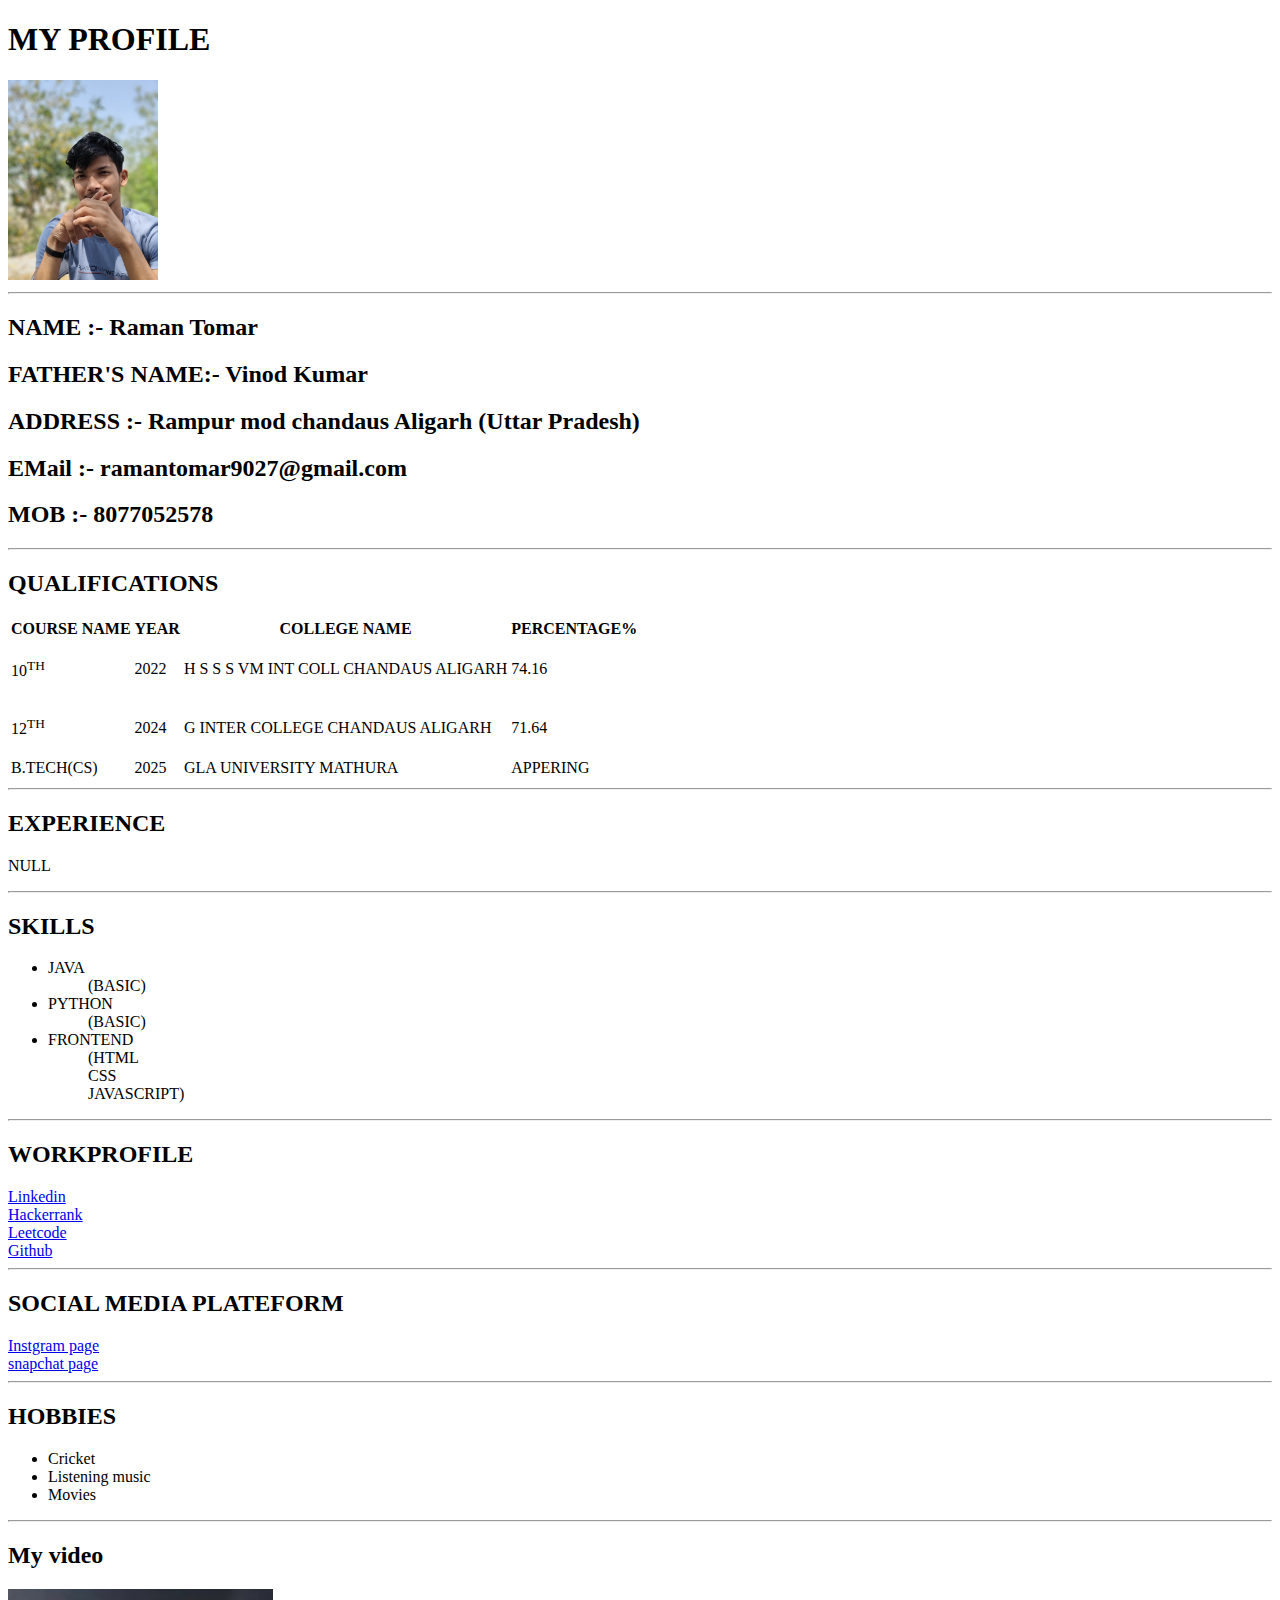
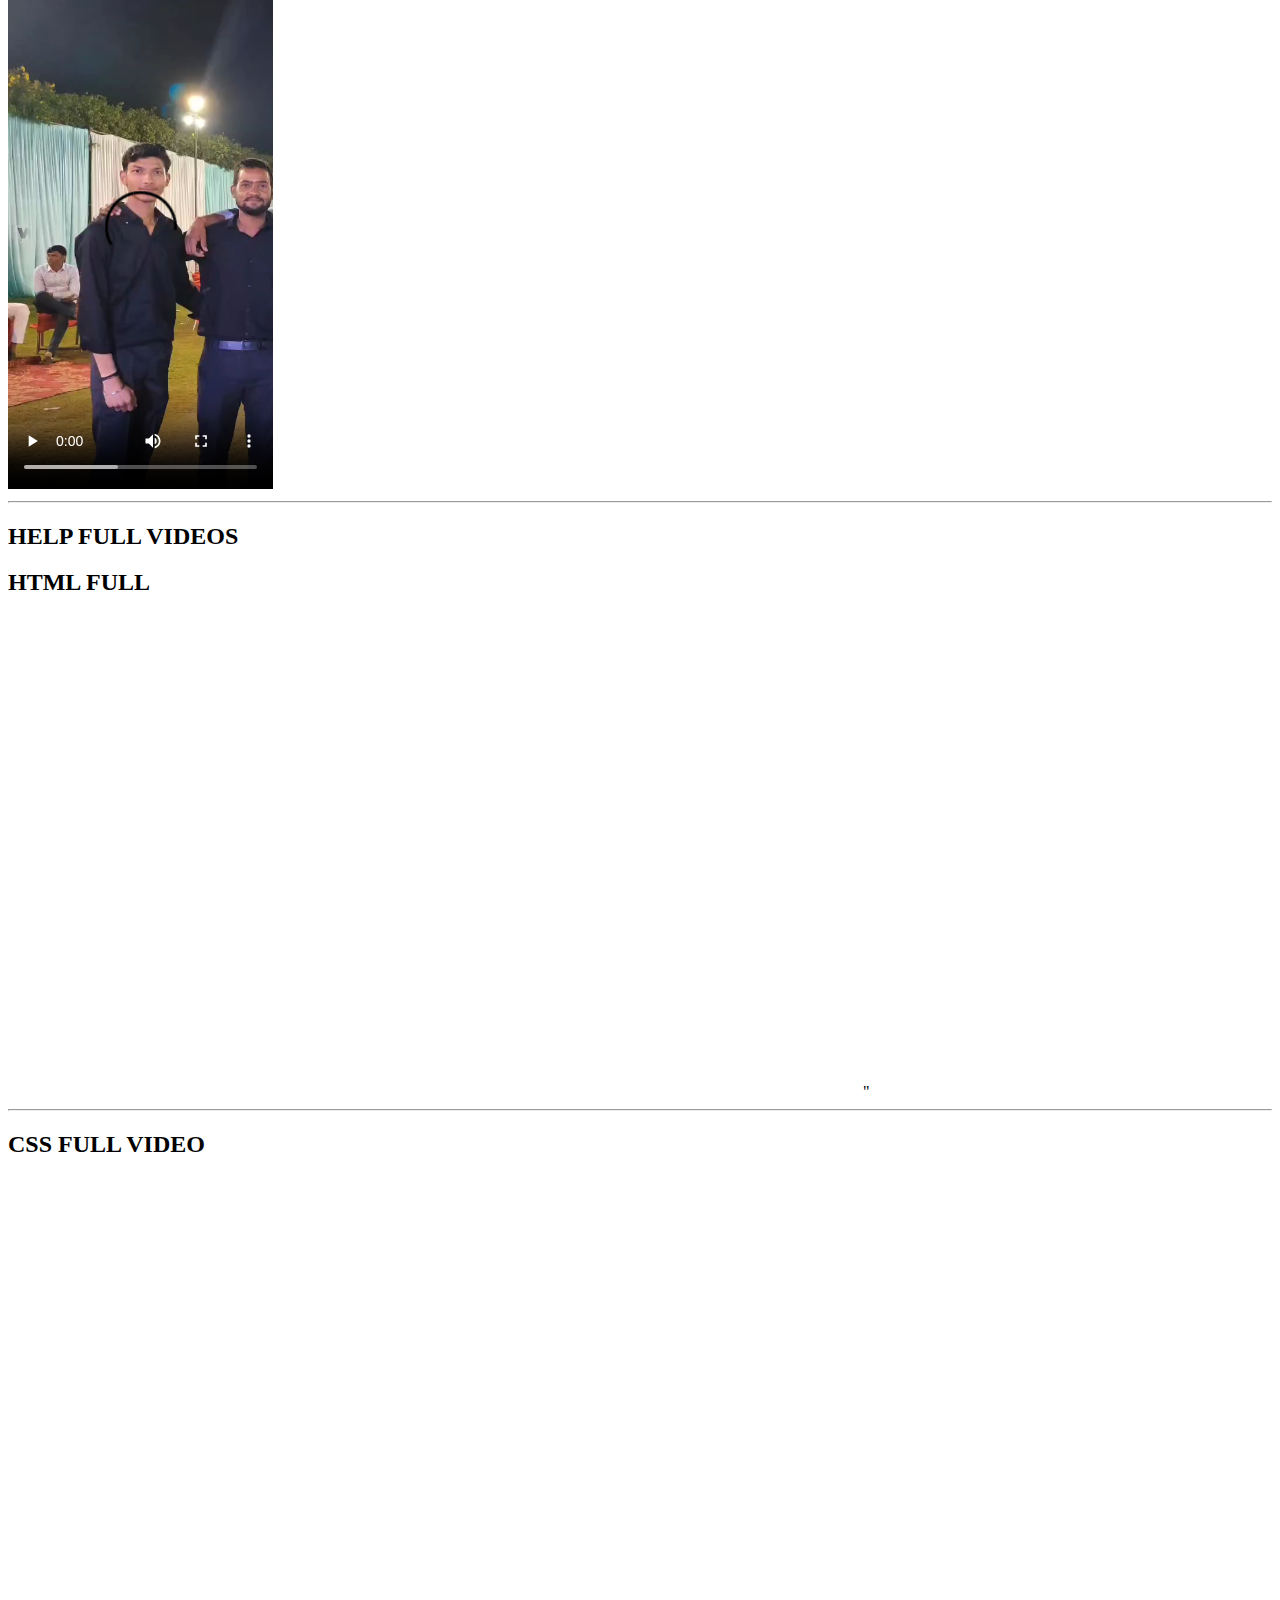
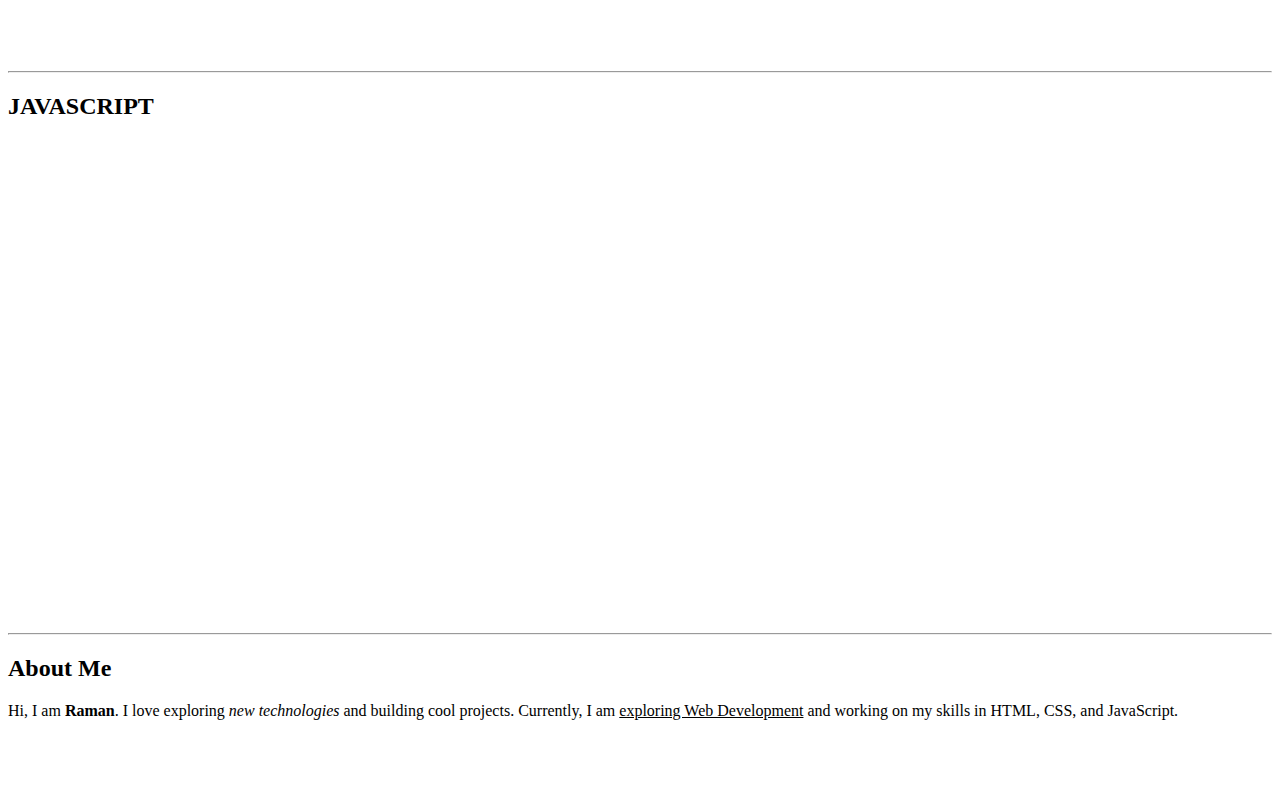
<file: self profile/index.html>
<!DOCTYPE html>
<html lang="en">
<head>
    <meta charset="UTF-8">
    <meta name="viewport" content="width=device-width, initial-scale=1.0">
    <title>MY PROFILE</title>
</head>
<body>
     <h1>MY PROFILE</h1>

    <img src ="dp.jpg"alt="photo" height="200" name ="profile photo"></a>
    <HR>
    <H2>NAME :- Raman Tomar</H2>
    <H2>FATHER'S NAME:- Vinod Kumar </H2>
    <h2>ADDRESS :- Rampur mod chandaus Aligarh (Uttar Pradesh)</h2>
    <h2>EMail :- ramantomar9027@gmail.com</h2>
    <h2>MOB :- 8077052578</h2>
    
    <hr>
    <section>
    <H2>QUALIFICATIONS</H2>
    <table>
        <TR>
        <TH>COURSE NAME </TH>
        <th>YEAR</th>
        <TH>COLLEGE NAME </TH>
        <TH>PERCENTAGE%</TH>
       </TR> 
       <TR>
        <TD><P>10<SUP>TH</SUP></P></TD> 
            <TD>2022</TD>
            <TD>H S S S VM INT COLL CHANDAUS ALIGARH</TD>
            <TD>74.16</TD>
        </TR>
        <TR>
        <TD><P>12<SUP>TH</SUP></P></TD>
            <TD>2024</TD>
            <TD>G INTER COLLEGE CHANDAUS ALIGARH</TD>
            <TD>71.64</TD>
        </TR>
        <TR>
        <TD>B.TECH(CS)</TD>
             <TD>2025</TD>
             <TD>GLA UNIVERSITY MATHURA</TD>
             <TD>APPERING</TD>
        </TR>
     </table>
     </section>
        <HR>
        <H2>EXPERIENCE</H2>
           <P> NULL</P>
        <hr>
        <H2>SKILLS</H2>
        <UL><LI>JAVA</LI>
            <OL>(BASIC)</OL>
            <LI>PYTHON</LI>
            <OL>(BASIC)</OL>
            <LI>FRONTEND</LI>
            <OL>(HTML</OL>
            <OL>CSS</OL>
            <OL>JAVASCRIPT)</OL>
        </UL>
        <hr>
        <h2>WORKPROFILE</h2>
        <A href="www.linkedin.com/in/raman-tomar-43582b37b"
        alt ="linkedin">Linkedin</A>
        <br>
        <a href="https://www.hackerrank.com/profile/ramantomar_9027"
        alt ="hackerrank"> Hackerrank</a>
        <br>
        <a href ="https://leetcode.com/u/ramantomar1/"
        alt ="leetcode">Leetcode</a>
        <br>
        <a href="https://github.com/Ramantomar9027"
        alt ="github">Github</a>
    <HR>
        <H2>SOCIAL MEDIA PLATEFORM</H2>
        <A href ="https://www.instagram.com/"alt ="instgram page">Instgram page</A>
        <br>
        <a href ="https://www.snapchat.com/" alt="snapchat page">snapchat page</a>
        <hr>
        <H2>HOBBIES</H2>
        <UL>
            <LI>Cricket</LI>
            <LI>Listening music</LI>
            <li>Movies</li>
        </UL>
        <HR>
        <h2>My video</h2>
        <video src="my video.mp4"height ="500" controls></video>

    <hr>
    <H2> HELP FULL VIDEOS</H2>
    <h2>HTML FULL</h2>
    <iframe width="855" height="481" src="https://www.youtube.com/embed/HcOc7P5BMi4" title="HTML Tutorial for Beginners | Complete HTML with Notes &amp; Code" frameborder="0" allow="accelerometer; autoplay; clipboard-write; encrypted-media; gyroscope; picture-in-picture; web-share" referrerpolicy="strict-origin-when-cross-origin" allowfullscreen></iframe>"
    <hr>
    <H2>CSS FULL VIDEO</H2>
    <iframe width="855" height="481" src="https://www.youtube.com/embed/ESnrn1kAD4E" title="CSS Tutorial for Beginners | Complete CSS with Project, Notes &amp; Code" frameborder="0" allow="accelerometer; autoplay; clipboard-write; encrypted-media; gyroscope; picture-in-picture; web-share" referrerpolicy="strict-origin-when-cross-origin" allowfullscreen></iframe>
    <HR>
    <H2>JAVASCRIPT</H2>
    <iframe width="855" height="481" src="https://www.youtube.com/embed/ajdRvxDWH4w" title="JavaScript Full Course ❤️ | Variables &amp; Data Types | Lecture 1" frameborder="0" allow="accelerometer; autoplay; clipboard-write; encrypted-media; gyroscope; picture-in-picture; web-share" referrerpolicy="strict-origin-when-cross-origin" allowfullscreen></iframe>
    <HR>

         <section>
        <h2>About Me</h2>
        <p>
            Hi, I am <b>Raman</b>. I love exploring <i>new technologies</i> 
            and building cool projects. Currently, I am <u>exploring Web Development</u> 
            and working on my skills in HTML, CSS, and JavaScript.
        </p>
    </section>
    <br>
    <br>
    <br>

       
</body>
</html>
</file>
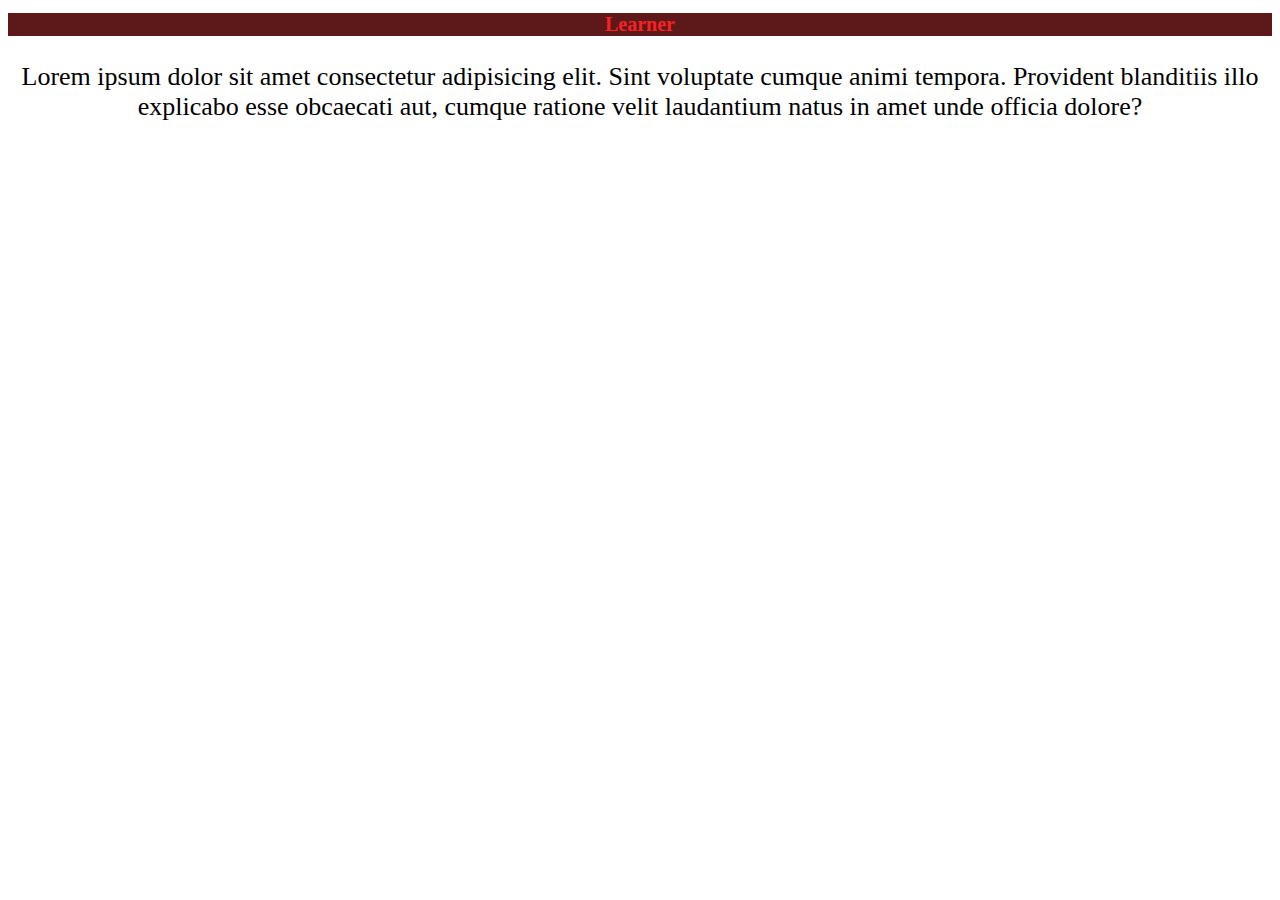
<file: HTML/class work/index.html>
<!DOCTYPE html>
<html lang="en">
<head>
    <meta charset="UTF-8">
    <meta name="viewport" content="width=device-width, initial-scale=1.0">
    <title>Document</title>
    <link rel="stylesheet" href="style.css"
</head>
<body>
    <h1>Learner</h1>
    <p>Lorem ipsum dolor sit amet consectetur adipisicing elit. Sint voluptate cumque animi tempora. Provident blanditiis illo explicabo esse obcaecati aut, cumque ratione velit laudantium natus in amet unde officia dolore?</p>
    
</body>
</html>
</file>
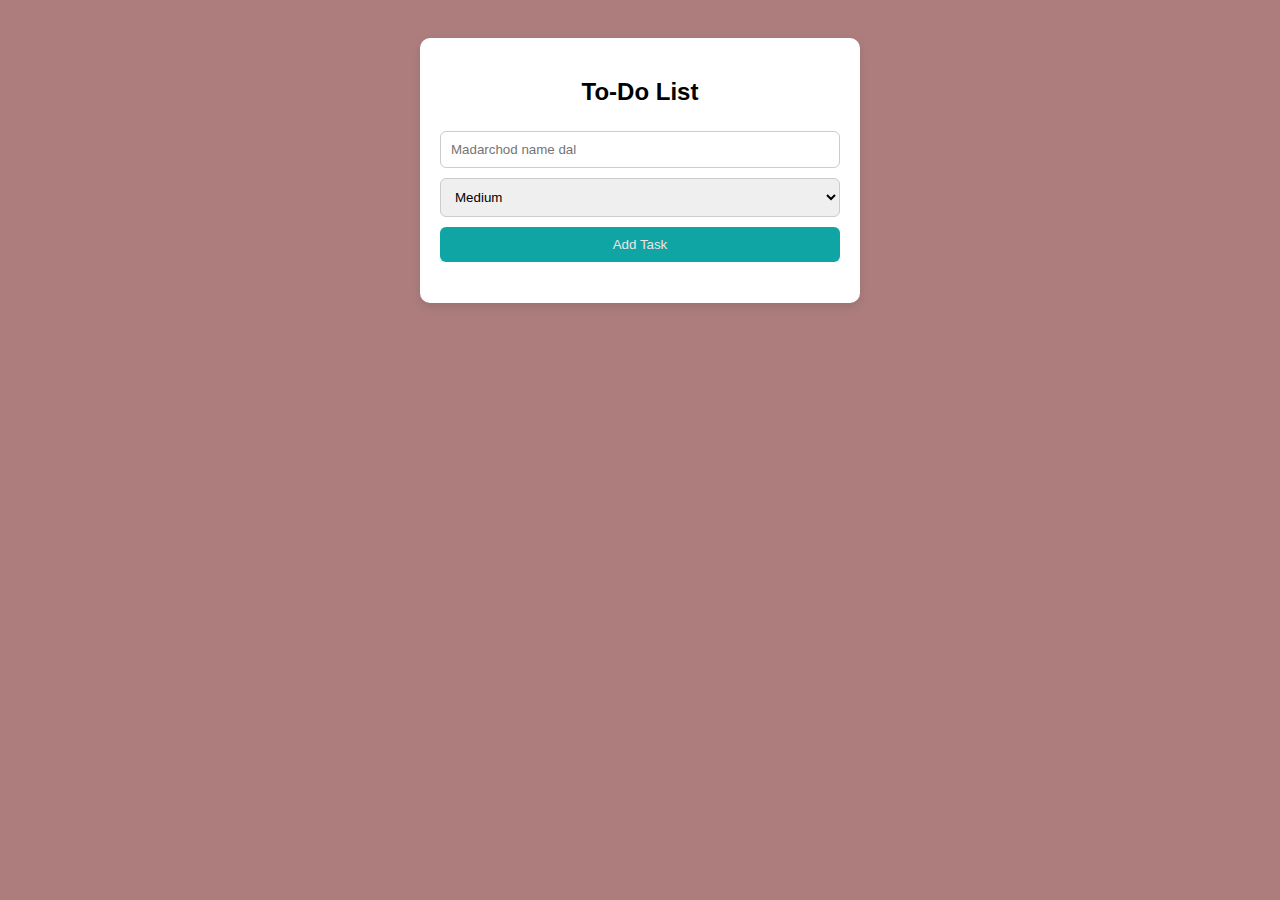
<file: javascirpt/basic/index.html>
<!DOCTYPE html>
<html lang="en">
<head>
<meta charset="UTF-8">
<title>To-Do List</title>
<style>
body { font-family: Arial; display:flex; justify-content:center; padding:30px; background:#ad7d7d; }
.container { background:white; padding:20px; border-radius:10px; width:400px; box-shadow:0 4px 10px rgba(0,0,0,0.1); }
h2 { text-align:center; }
input, select, button { width:100%; padding:10px; margin:5px 0; border-radius:6px; border:1px solid #ccc; box-sizing:border-box; }
button { background:#0ea5a4; color:#f0e4e4; border:none; cursor:pointer; }
ul { list-style:none; padding:0; }
li { display:flex; justify-content:space-between; align-items:center; padding:10px; margin:6px 0; border-radius:6px; background:#f1f1f1; }
li.high { border-left:5px solid red; }
li.medium { border-left:5px solid orange; }
li.low { border-left:5px solid green; }
li.completed .taskText { text-decoration:line-through; color:gray; }
.deleteBtn { background:red; color:white; border:none; padding:5px 8px; border-radius:4px; cursor:pointer; }
</style>
</head>
<body>
<div class="container">
  <h2>To-Do List</h2>
  <input id="taskInput" placeholder="Madarchod name dal">
  <select id="priority">
    <option value="low">Low</option>
    <option value="medium" selected>Medium</option>
    <option value="high">High</option>
  </select>
  <button id="addBtn">Add Task</button>
  <ul id="taskList"></ul>
</div>

<script>
const taskInput=document.getElementById("taskInput"), priority=document.getElementById("priority"), addBtn=document.getElementById("addBtn"), taskList=document.getElementById("taskList");

addBtn.onclick=addTask;
taskInput.onkeydown=e=>{ if(e.key==="Enter") addTask(); }

function addTask(){
  const val=taskInput.value.trim();
  if(!val) return;
  const li=document.createElement("li");
  li.className=priority.value;
  li.innerHTML=`<span class="taskText">${val}</span>
  <div><input type="checkbox" class="completeCheck"> <button class="deleteBtn">Delete</button></div>`;
  
  li.querySelector(".deleteBtn").onclick=()=>li.remove();
  li.querySelector(".completeCheck").onchange=function(){
    li.classList.toggle("completed", this.checked);
  }

  taskList.appendChild(li);
  taskInput.value="";
  taskInput.focus();
}
</script>
</body>
</html>
</file>
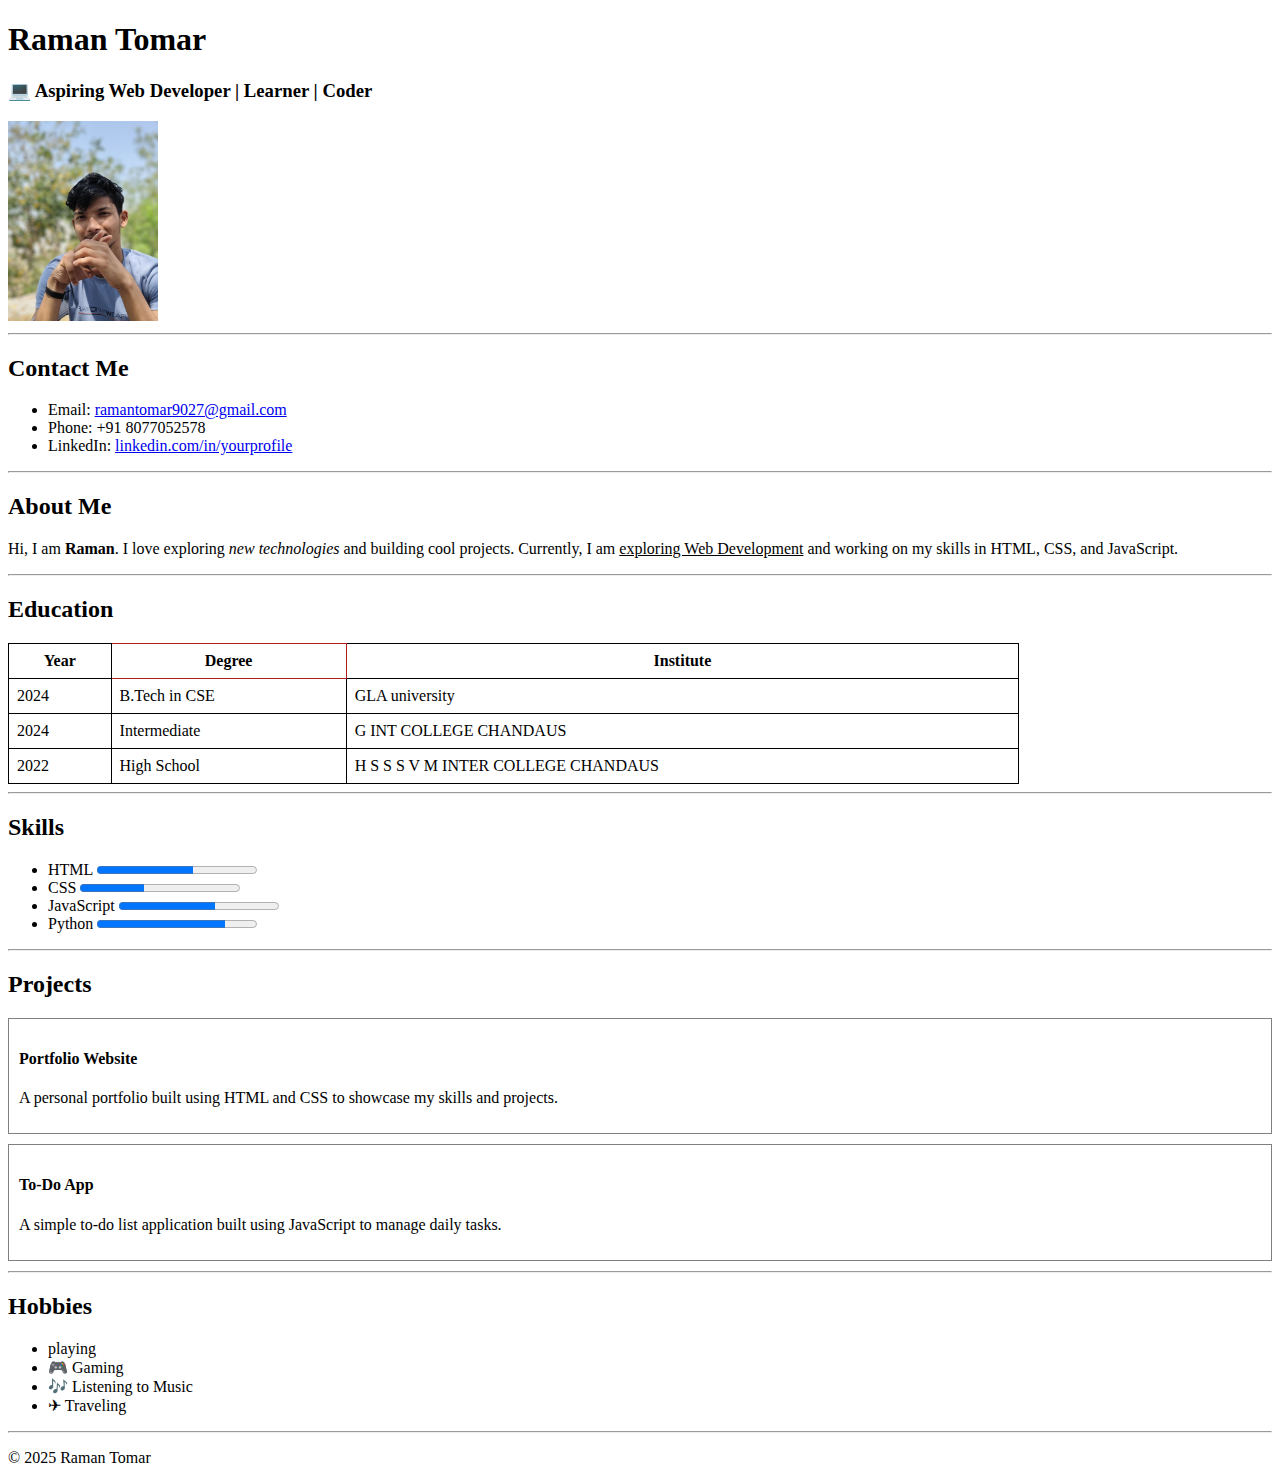
<file: HTML/assignment/assignment1.html>
<!DOCTYPE html>
<html lang="en">
<head>
    <meta charset="UTF-8">
    <meta name="viewport" content="width=device-width, initial-scale=1.0">
    <title>My Portfolio</title>
</head>
<body>
    <!-- Part 2: Header Section -->
    <header>
        <h1>Raman Tomar</h1>
        <h3>💻 Aspiring Web Developer | Learner | Coder</h3>
        <img src="dp.jpg" alt="My Profile Picture" width="150">
    </header>

    <hr>

    <!-- Part 3: Contact Section -->
    <section>
        <h2>Contact Me</h2>
        <ul>
            <li>Email: <a href="mailto:Raman@example.com">ramantomar9027@gmail.com</a></li>
            <li>Phone: +91 8077052578</li>
            <li>LinkedIn: <a href="https://www.linkedin.com/in/raman-tomar-43582b37b/" target="my linkedin">linkedin.com/in/yourprofile</a></li>
        </ul>
    </section>

    <hr>

    <!-- Part 4: About Me -->
    <section>
        <h2>About Me</h2>
        <p>
            Hi, I am <b>Raman</b>. I love exploring <i>new technologies</i> 
            and building cool projects. Currently, I am <u>exploring Web Development</u> 
            and working on my skills in HTML, CSS, and JavaScript.
        </p>
    </section>

    <hr>

    <!-- Part 5: Education Section -->
    <section>
        <h2>Education</h2>
        <table style="border:1px solid black; border-collapse:collapse; width:80%;">
            <tr>
                <th style="border:1px solid black; padding:8px;">Year</th>
                <th style="border:1px solid rgb(175, 29, 29); padding:8px;">Degree</th>
                <th style="border:1px solid black; padding:8px;">Institute</th>
            </tr>
            <tr>
                <td style="border:1px solid black; padding:8px;">2024</td>
                <td style="border:1px solid black; padding:8px;">B.Tech in CSE</td>
                <td style="border:1px solid black; padding:8px;">GLA university</td>
            </tr>
            <tr>
                <td style="border:1px solid black; padding:8px;">2024</td>
                <td style="border:1px solid black; padding:8px;">Intermediate</td>
                <td style="border:1px solid black; padding:8px;">G INT COLLEGE CHANDAUS</td>
            </tr>
            <tr>
                <td style="border:1px solid black; padding:8px;">2022</td>
                <td style="border:1px solid black; padding:8px;">High School</td>
                <td style="border:1px solid black; padding:8px;">H S S S V M INTER COLLEGE CHANDAUS</td>
            </tr>
        </table>
    </section>

    <hr>

    <!-- Part 6: Skills Section -->
    <section>
        <h2>Skills</h2>
        <ul>
            <li>HTML <progress value="60" max="100"></progress></li>
            <li>CSS <progress value="40" max="100"></progress></li>
            <li>JavaScript <progress value="60" max="100"></progress></li>
            <li>Python <progress value="80" max="100"></progress></li>
        </ul>
    </section>

    <hr>

    <!-- Part 7: Projects Section -->
    <section>
        <h2>Projects</h2>
        <div style="border:1px solid gray; padding:10px; margin-bottom:10px;">
            <h4>Portfolio Website</h4>
            <p>A personal portfolio built using HTML and CSS to showcase my skills and projects.</p>
        </div>
        <div style="border:1px solid gray; padding:10px; margin-bottom:10px;">
            <h4>To-Do App</h4>
            <p>A simple to-do list application built using JavaScript to manage daily tasks.</p>
        </div>
    </section>

    <hr>

    <!-- Part 8: Hobbies Section -->
    <section>
        <h2>Hobbies</h2>
        <ul>
            <li> playing</li>
            <li>🎮 Gaming</li>
            <li>🎶 Listening to Music</li>
            <li>✈ Traveling</li>
        </ul>
    </section>

    <hr>

    <!-- Part 9: Footer -->
    <footer>
        <p>&copy; 2025 Raman Tomar</p>
    </footer>
</body>
</html>
</file>
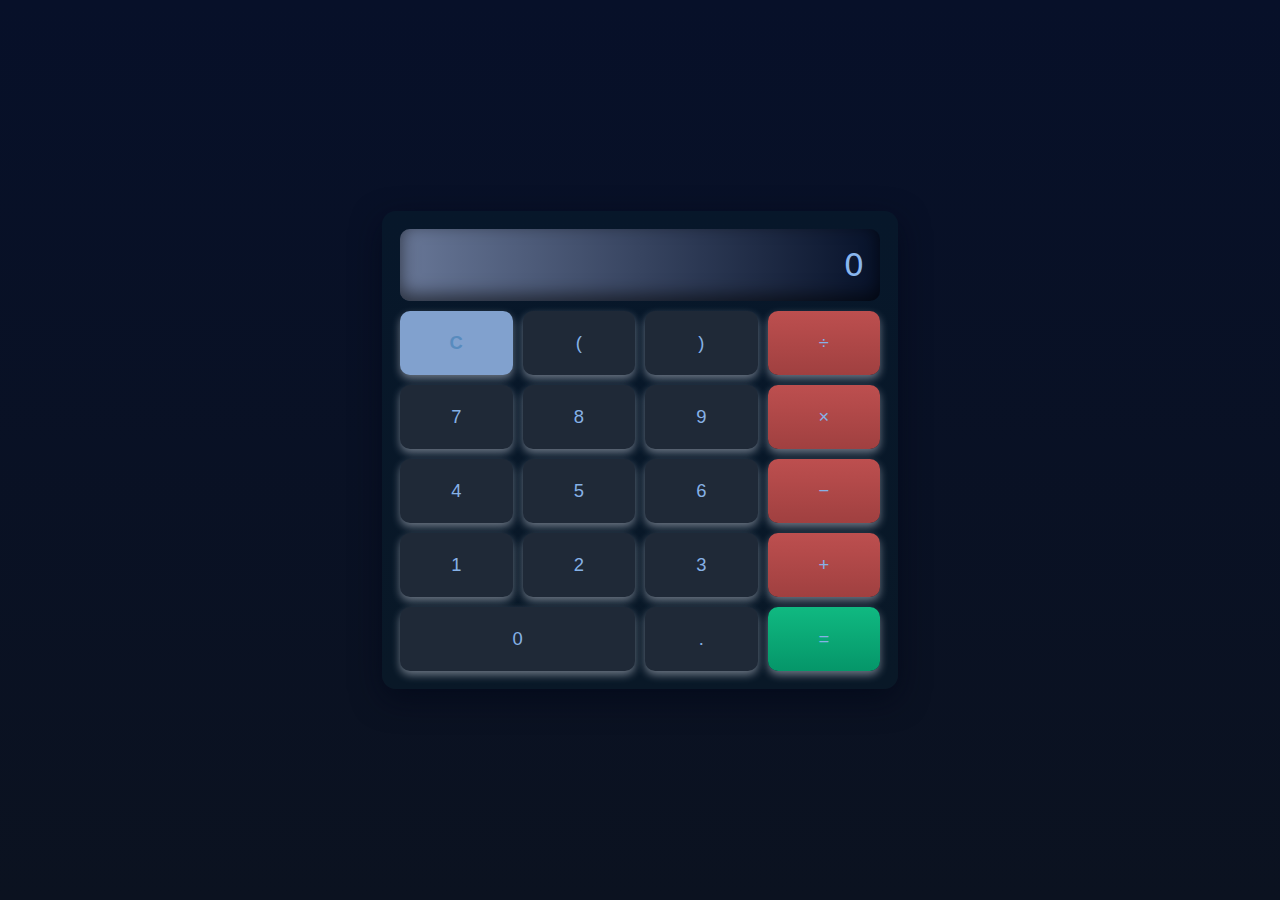
<file: HTML/class work/calculator.html>
<!DOCTYPE html>
<html lang="en">
<head>
    <meta charset="UTF-8">
    <meta name="viewport" content="width=device-width, initial-scale=1.0">
    <title>Document</title>
</head>
<body>
    <!doctype html>
<html lang="en">
<head>
<meta charset="utf-8" />
<meta name="viewport" content="width=device-width,initial-scale=1" />
<title>Grid Calculator UI (Demo)</title>
<style>  
  :root{
    --bg:#0f172a; --panel:#0b1220; --accent:#10b981; --muted:#94a3b8;
    --btn:#1f2937; --btn-op:#d46464; --gap:10px;
  }
  body{
    margin:0; min-height:100vh; display:flex; align-items:center; justify-content:center;
    background: linear-gradient(180deg,#071029,#0b1220); font-family:system-ui,Segoe UI,Roboto,"Helvetica Neue",Arial;
    color:#7c9dc5;
  }

  .calculator{
    width: min(480px, 96vw);
    background: linear-gradient(180deg,#07172a,#091827);
    padding:18px;
    border-radius:14px;
    box-shadow: 0 10px 30px rgba(2,6,23,.6);
    display: grid;
    grid-template-columns: repeat(4, minmax(60px, 1fr));   /* 4 columns */
    grid-template-rows: minmax(72px, auto) repeat(5, 64px); /* 1 display row + 5 button rows */
    gap: var(--gap);
  }

  /* Display */
  .display{
    grid-column: 1 / -1;   /* full width */
    background: linear-gradient(90deg,#687797,#07122a);
    border-radius:10px;
    padding: 12px 16px;
    display:flex; align-items:center; justify-content:flex-end;
    font-size: clamp(1.25rem, 3vw, 2rem);
    color: #89b6ee;
    box-shadow: inset 0 -6px 18px rgba(0,0,0,.6);
    overflow:hidden;
    word-break: break-all;
  }

  /* Buttons */
  .btn{
    border: none; outline: none;
    background: var(--btn);
    color: #86b1e6;
    font-size: 1.15rem;
    border-radius:10px;
    cursor: pointer;
    box-shadow: 0 4px 8px rgba(225, 228, 240, 0.45);
    transition: transform .08s ease, box-shadow .12s ease;
    display:flex; align-items:center; justify-content:center;
  }
  .btn:active{ transform: translateY(2px); box-shadow: 0 2px 6px rgba(2,6,23,.5); }

  .btn.op { background: linear-gradient(180deg,#bd4f4f,#a04040); }
  .btn.equal { background: linear-gradient(180deg,#10b981,#059669); }

  /* Span two columns (e.g., 0) */
  .span-2 { grid-column: span 2; }

  /* small visual tweaks for clarity */
  .btn.clear { background: #81a1ce; color: #588bbe; font-weight:600; }
</style>
</head>
<body>

<div class="calculator" role="application" aria-label="Calculator">
  <div id="display" class="display" aria-live="polite">0</div>

  <!-- Row 1 -->
  <button class="btn clear" data-value="C" aria-label="Clear (C)">C</button>
  <button class="btn" data-value="(" aria-label="Left Parenthesis">(</button>
  <button class="btn" data-value=")" aria-label="Right Parenthesis">)</button>
  <button class="btn op" data-value="/" aria-label="Divide">÷</button>

  <!-- Row 2 -->
  <button class="btn" data-value="7">7</button>
  <button class="btn" data-value="8">8</button>
  <button class="btn" data-value="9">9</button>
  <button class="btn op" data-value="*" aria-label="Multiply">×</button>

  <!-- Row 3 -->
  <button class="btn" data-value="4">4</button>
  <button class="btn" data-value="5">5</button>
  <button class="btn" data-value="6">6</button>
  <button class="btn op" data-value="-" aria-label="Minus">−</button>

  <!-- Row 4 -->
  <button class="btn" data-value="1">1</button>
  <button class="btn" data-value="2">2</button>
  <button class="btn" data-value="3">3</button>
  <button class="btn op" data-value="+" aria-label="Plus">+</button>

  <!-- Row 5 -->
  <button class="btn span-2" data-value="0">0</button>
  <button class="btn" data-value=".">.</button>
  <button class="btn equal" data-value="=" aria-label="Equals">=</button>
</div>

</body>
</html>

</body>
</html>
</file>
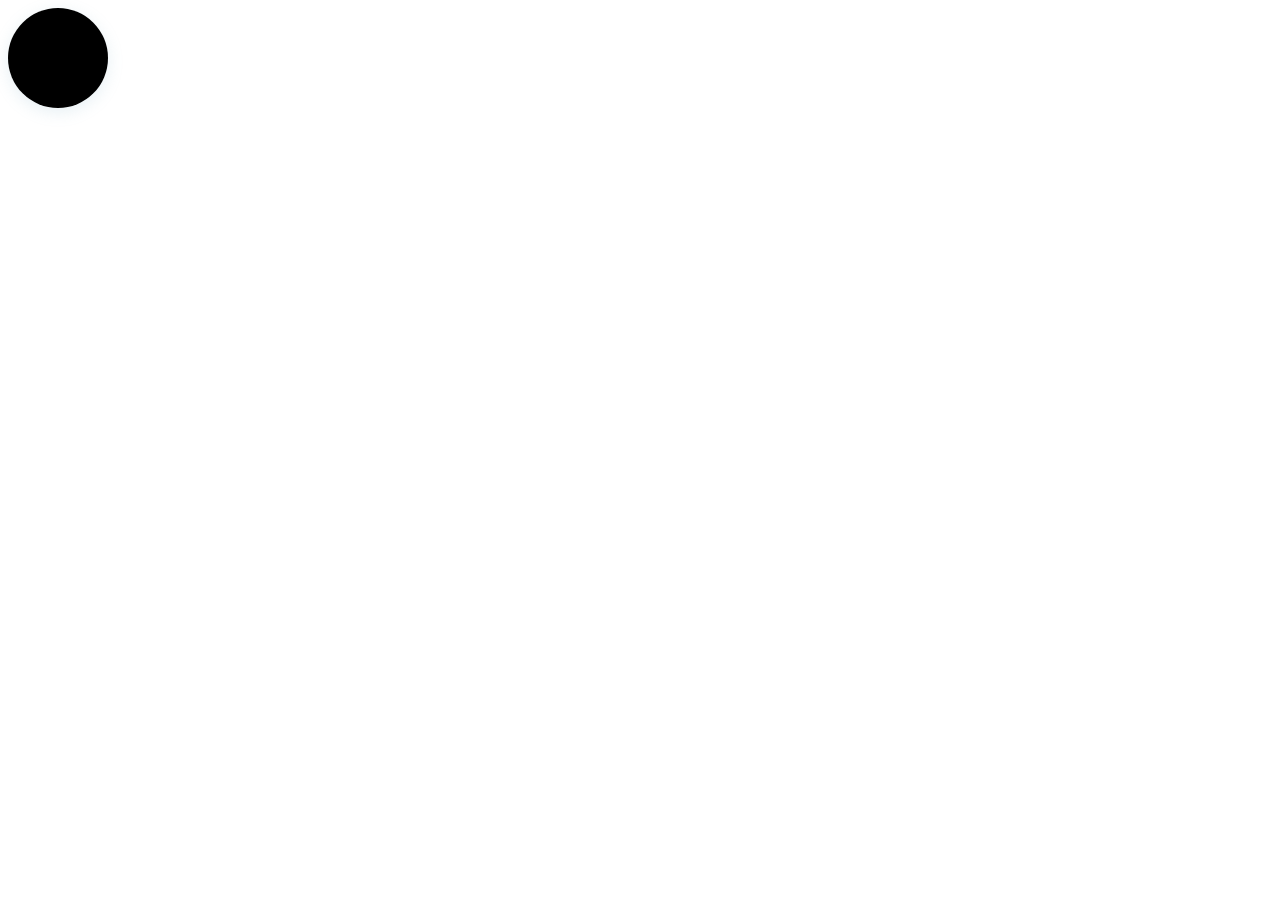
<file: HTML/class work/circle.html>
<!DOCTYPE html>
<html lang="en">
<head>
  <meta charset="UTF-8">
  <title>Simple HTML Page</title>
  <style>
    .ball {
  position: fixed;
  width: 100px;
  height: 100px;
  background: #000;
  border-radius: 50%;
  box-shadow: 0 4px 16px rgba(121, 171, 194, 0.18);
  z-index: 1000;
  animation: move-corners 4s linear infinite, ball-scale 4s linear infinite;
  transition: transform 0.3s;
}

@keyframes move-corners {
  0%   { top: 20px; left: 20px; }
  25%  { top: 20px; left: calc(100vw - 100px); }
  50%  { top: calc(100vh - 100px); left: calc(100vw - 100px); }
  75%  { top: calc(100vh - 100px); left: 20px; }
  100% { top: 20px; left: 20px; }
}
  </style>
</head>
<body>
<div class="ball"></div>
 <link rel="stylesheet" href="style.css">
</body>
</html>
</file>
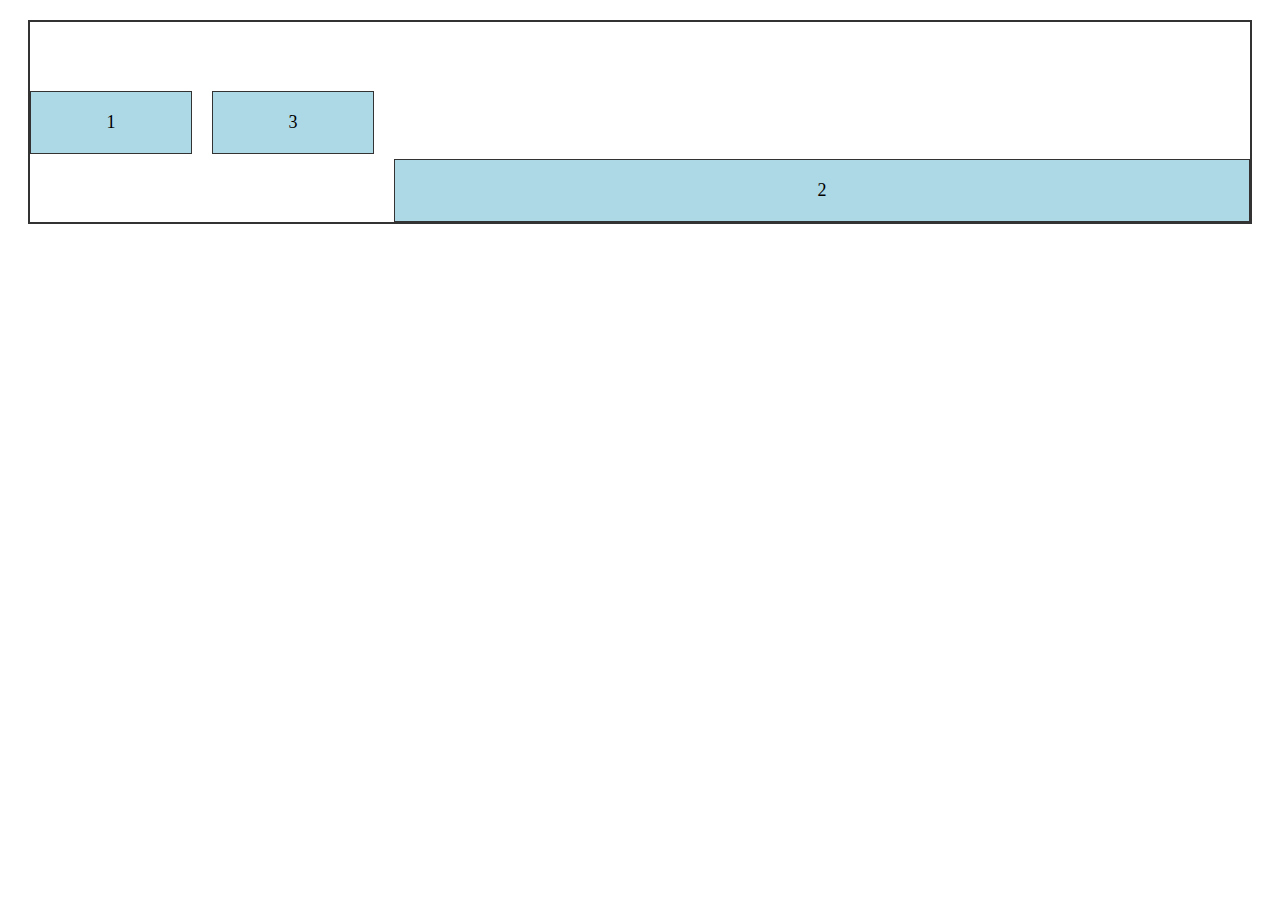
<file: HTML/class work/flex.html>
<!DOCTYPE html>
<html lang="en">
<head>
    <meta charset="UTF-8">
    <meta name="viewport" content="width=device-width, initial-scale=1.0">
    <title>Document</title>
    <link rel="stylesheet" href="style1.css">
</head>
<body>
    <div class="container">
  <div class="item">1</div>
  <div class="item">2</div>
  <div class="item">3</div>
</div>


    
</body>
</html>
</file>
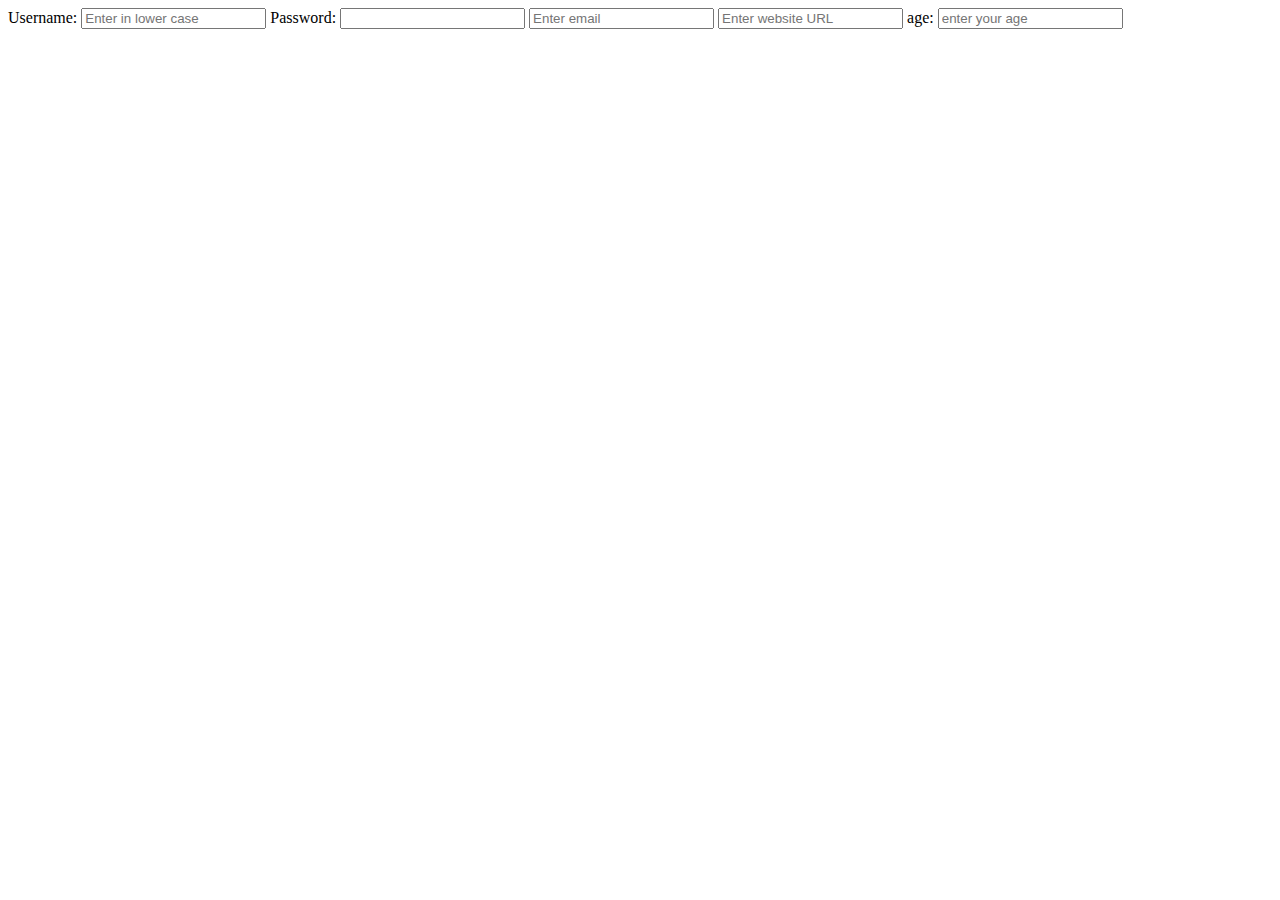
<file: HTML/class work/form.html>
<!DOCTYPE html>
<html lang="en">
<head>
    <meta charset="UTF-8">
    <meta name="viewport" content="width=device-width, initial-scale=1.0">
    <title>form</title>
</head>
<body>
    <form action="/submit" method="POST">
  <!-- form elements go here -->
</form>
<label for="username">Username:</label>
<input type="text" id="username" name="username" placeholder="Enter in lower case">
<label for="password">Password:</label>
<input type="password" id="password" name="password">
<input type="email" name="user_email" placeholder="Enter email">
<input type="url" name="website" placeholder="Enter website URL">
<label for="age">age:</label>
<input type="number" name="age" placeholder="enter your age">


    
</body>
</html>
</file>
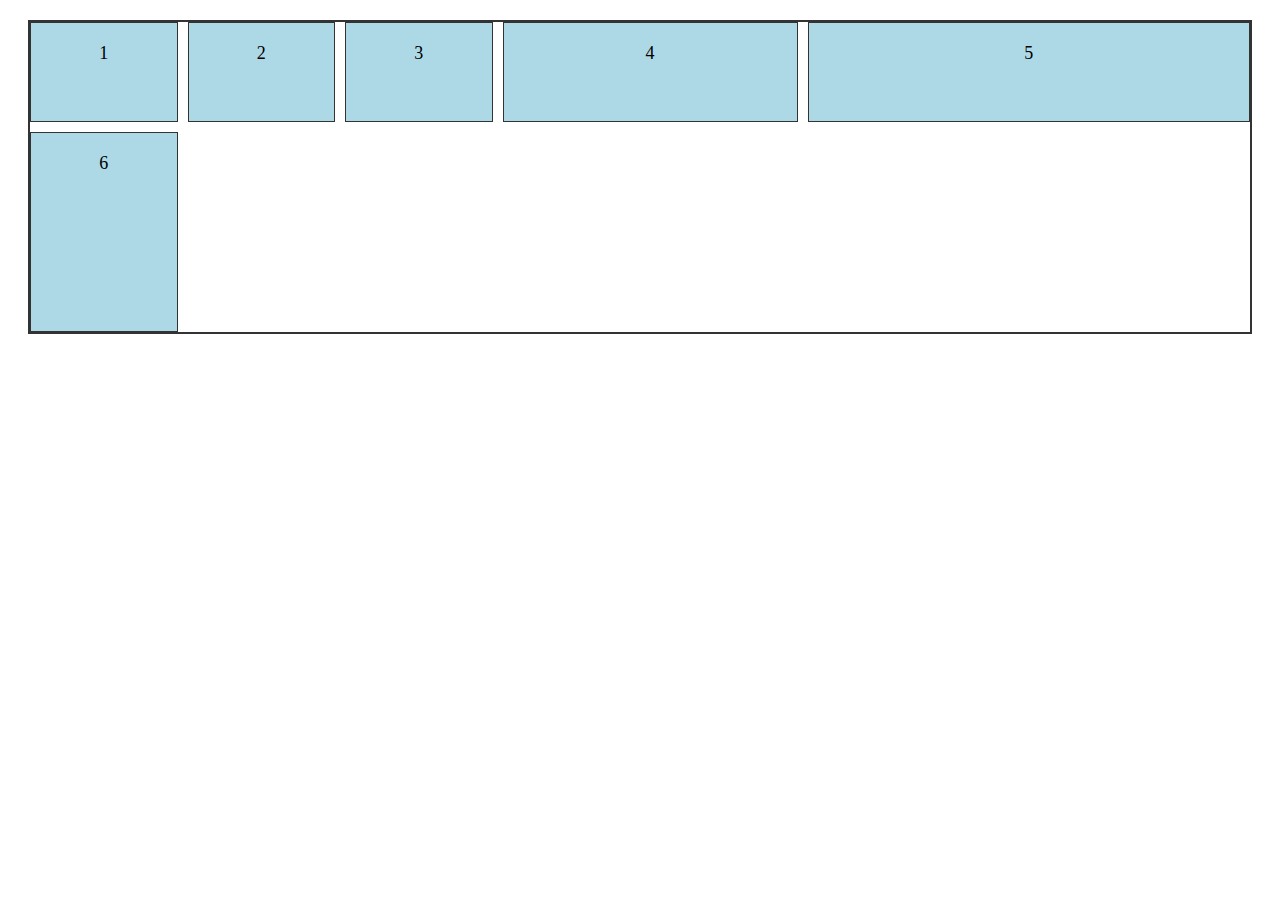
<file: HTML/class work/grid.html>
<!DOCTYPE html>
<html lang="en">
<head>
    <meta charset="UTF-8">
    <meta name="viewport" content="width=device-width, initial-scale=1.0">
    <title>Document</title>
    <link rel="stylesheet" href="style2.css ">

</head>
<body>
    <div class="grid-container">
  <div class="item">1</div> 
  <div class="item">2</div>
  <div class="item">3</div>
  <div class="item">4</div>
  <div class="item">5</div>
  <div class="item">6</div>
</div>


    
</body>
</html>
</file>
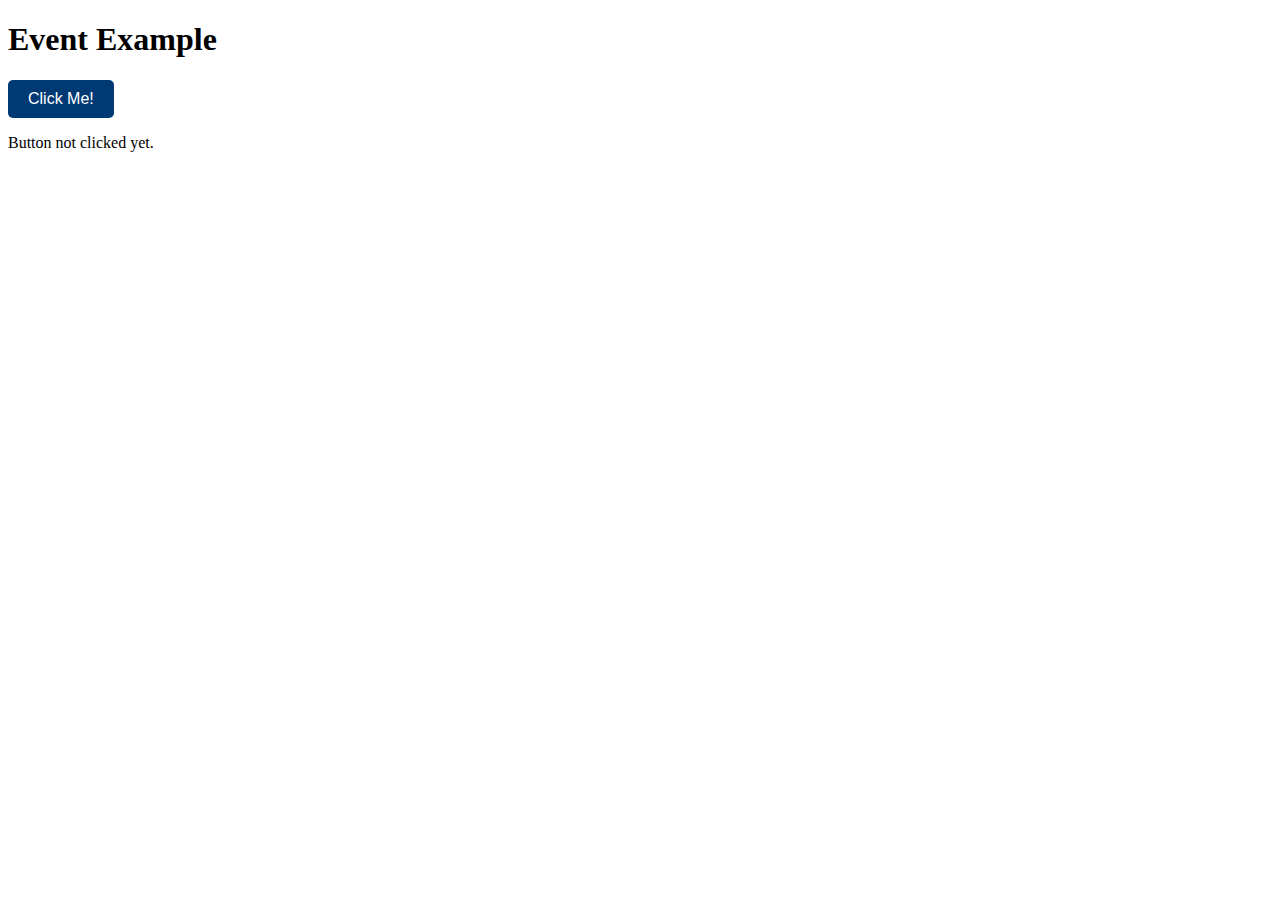
<file: javascirpt/basic/index1.html>
<!DOCTYPE html>
<html lang="en">
<head>
    <meta charset="UTF-8">
    <meta-name="viewport" content="width=device-width, initial-scale=1.0">
    <title>Document</title>
    <style>
        button {
            padding: 10px 20px;
            font-size: 16px;
            cursor: pointer;
            background-color: #003a75;
            color: #ffffff;
            border: none;
            border-radius: 5px;
            transition: all 0.3s ease;
        }
        
        button:hover {
            background-color: #002e59;
            transform: scale(1.1);
            box-shadow: 0 4px 8px rgba(0, 0, 0, 0.3);
        }
    </style>
</head>
<body>
    <h1>Event Example</h1>
    <button id="myButton">Click Me!</button>
    <p id="displayText">Button not clicked yet.</p>

    <script>
        const button = document.getElementById('myButton');
        const displayText = document.getElementById('displayText');

        button.addEventListener('click', function() {
            displayText.textContent = 'Button was clicked!';
        });

        button.addEventListener('mouseover', function() {
            displayText.textContent = 'Button is being hovered!';
        });

        button.addEventListener('mouseout', function() {
            displayText.textContent = 'Button not clicked yet.';
        });

        button.addEventListener('mousedown', function() {
            displayText.textContent = 'Mouse button pressed down!';
        });


        button.addEventListener('mouseup', function() {
            displayText.textContent = 'Mouse button released!';
        });

        button.addEventListener('dblclick', function() {
            displayText.textContent = 'Button double-clicked!';
        });


        button.addEventListener('contextmenu', function(e) {
            e.preventDefault();
            displayText.textContent = 'Right-click detected!';
        });


        button.addEventListener('mousemove', function(e) {
            displayText.textContent = 
                `Mouse is moving inside the button (X: ${e.offsetX}, Y: ${e.offsetY})`;
        });
    </script>
</body>
</html>
</file>
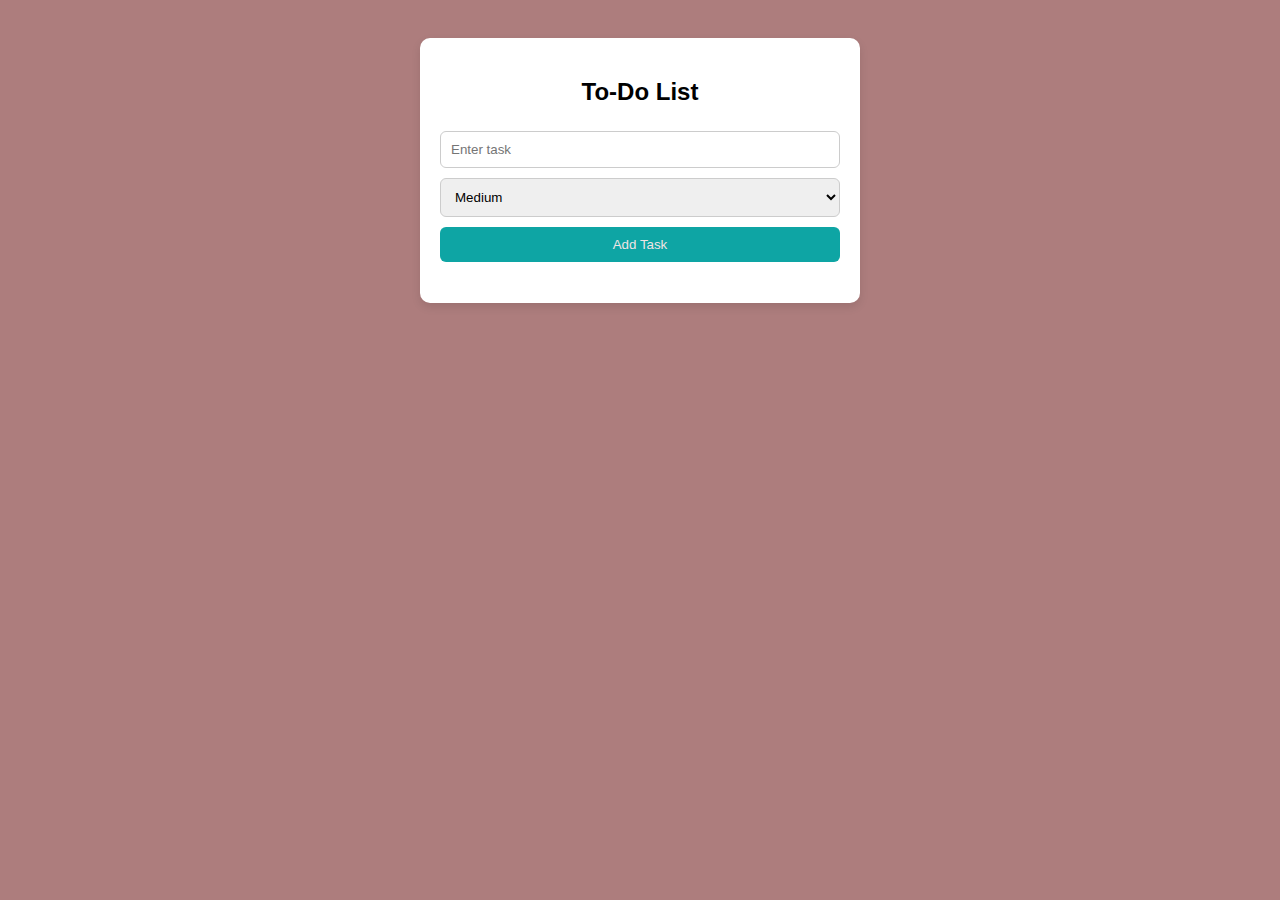
<file: javascirpt/basic/task/index2.html>
<!DOCTYPE html>
<html lang="en">
<head>
    <meta charset="UTF-8">
    <title>To-Do List</title>
    <style>
        body {
            font-family: Arial, sans-serif;
            background: #ad7d7d;
            display: flex;
            justify-content: center;
            padding: 30px;
        }
        .container {
            background: white;
            padding: 20px;
            border-radius: 10px;
            width: 400px;
            box-shadow: 0 4px 10px rgba(0,0,0,0.1);
        }
        h2 { text-align: center; }
        input, select, button {
            width: 100%;
            padding: 10px;
            margin: 5px 0;
            border-radius: 6px;
            border: 1px solid #ccc;
            box-sizing: border-box;
        }
        button {
            background-color: #0ea5a4;
            color: rgb(240, 228, 228);
            border: none;
            cursor: pointer;
        }
        ul {
            list-style: none;
            padding-left: 0;
        }
        li {
            display: flex;
            justify-content: space-between;
            align-items: center;
            padding: 10px;
            margin: 6px 0;
            border-radius: 6px;
            background: #f1f1f1;
        }
        li.high { border-left: 5px solid red; }
        li.medium { border-left: 5px solid orange; }
        li.low { border-left: 5px solid green; }
        li.completed .taskText {
            text-decoration: line-through;
            color: gray;
        }
        .deleteBtn {
            background: red;
            color: white;
            border: none;
            padding: 5px 8px;
            border-radius: 4px;
            cursor: pointer;
        }
    </style>
</head>
<body>

<div class="container">
    <h2>To-Do List</h2>

    <input type="text" id="taskInput" placeholder="Enter task">
    
    <select id="priority">
        <option value="low">Low</option>
        <option value="medium" selected>Medium</option>
        <option value="high">High</option>
    </select>

    <button id="addBtn">Add Task</button>

    <ul id="taskList"></ul>
</div>

<script>
const taskInput = document.getElementById("taskInput");
const priority = document.getElementById("priority");
const addBtn = document.getElementById("addBtn");
const taskList = document.getElementById("taskList");

addBtn.addEventListener("click", addTask);
taskInput.addEventListener("keydown", function(e) {
    if(e.key === "Enter") addTask();
});

function addTask() {
    const taskValue = taskInput.value.trim();
    if(!taskValue) return;

    const li = document.createElement("li");
    li.className = priority.value;

    li.innerHTML = `
        <span class="taskText">${taskValue}</span>
        <div>
            <input type="checkbox" class="completeCheck"> 
            <button class="deleteBtn">Delete</button>
        </div>
    `;

    li.querySelector(".deleteBtn").addEventListener("click", () => li.remove());

    li.querySelector(".completeCheck").addEventListener("change", function() {
        if(this.checked) li.classList.add("completed");
        else li.classList.remove("completed");
    });

    taskList.appendChild(li);
    taskInput.value = "";
    taskInput.focus();
}
</script>

</body>
</html>
</file>
<file: HTML/class work/style.css>
html{
    font-size: 62.5%;
    background-image: "https://encrypted-tbn2.gstatic.com/images?q=tbn:ANd9GcRRXBWxXHdX7CpOWTjTCnzXkY4KLOdYrGR4J5C606AFZewjtJEPLd1E_bGnTI_eYUmlR54UjWOmQp0Pds3HhoqC3Q";

}

h1{
    color: rgb(251, 33, 33);
    text-align: center;
    background-color: rgb(93, 25, 25);
}
p{
    text-align: center;
    font-size: 2.6rem;
}
</file>
<file: HTML/class work/style1.css>
.container {
  display: flex;
  border: 2px solid #333;
  margin: 20px;
  height: 200px; /* useful for vertical alignment demos */
  display: flex;
  /* justify-content: space-evenly; */
  display: flex;
  flex-wrap: wrap;
  display: flex;
  gap: 20px; /* horizontal + vertical gap */
  flex-flow: row wrap; /* direction + wrap together */
   display: flex;
  align-items: center;
}

.item {
  background: lightblue;
  border: 1px solid #333;
  padding: 20px;
  text-align: center;
  font-size: 18px;
    width: 120px; /* force wrapping */
}
.item:nth-child(2) {
  order: 3;
}
.item:nth-child(3) {
  order: 1;
}
.item:nth-child(2) {
  flex-grow: 1;
}

.item:nth-child(2) {
  align-self: flex-end;
}
.grid-container {
  display: grid;
  grid-template-columns: 100px 100px 100px; /* 3 fixed columns */
}
</file>
<file: HTML/class work/style2.css>
.grid-container {
  display: grid;
  border: 2px solid #333;
  margin: 20px;
  gap: 10px; /* space between items */
  grid-template-columns: repeat(3,1fr) 2fr 3fr; /* 3 fixed columns */
  grid-template-rows:100px 200px
}


.item {
  background: lightblue;
  border: 1px solid #333;
  padding: 20px;
  text-align: center;
  font-size: 18px;
}
</file>
